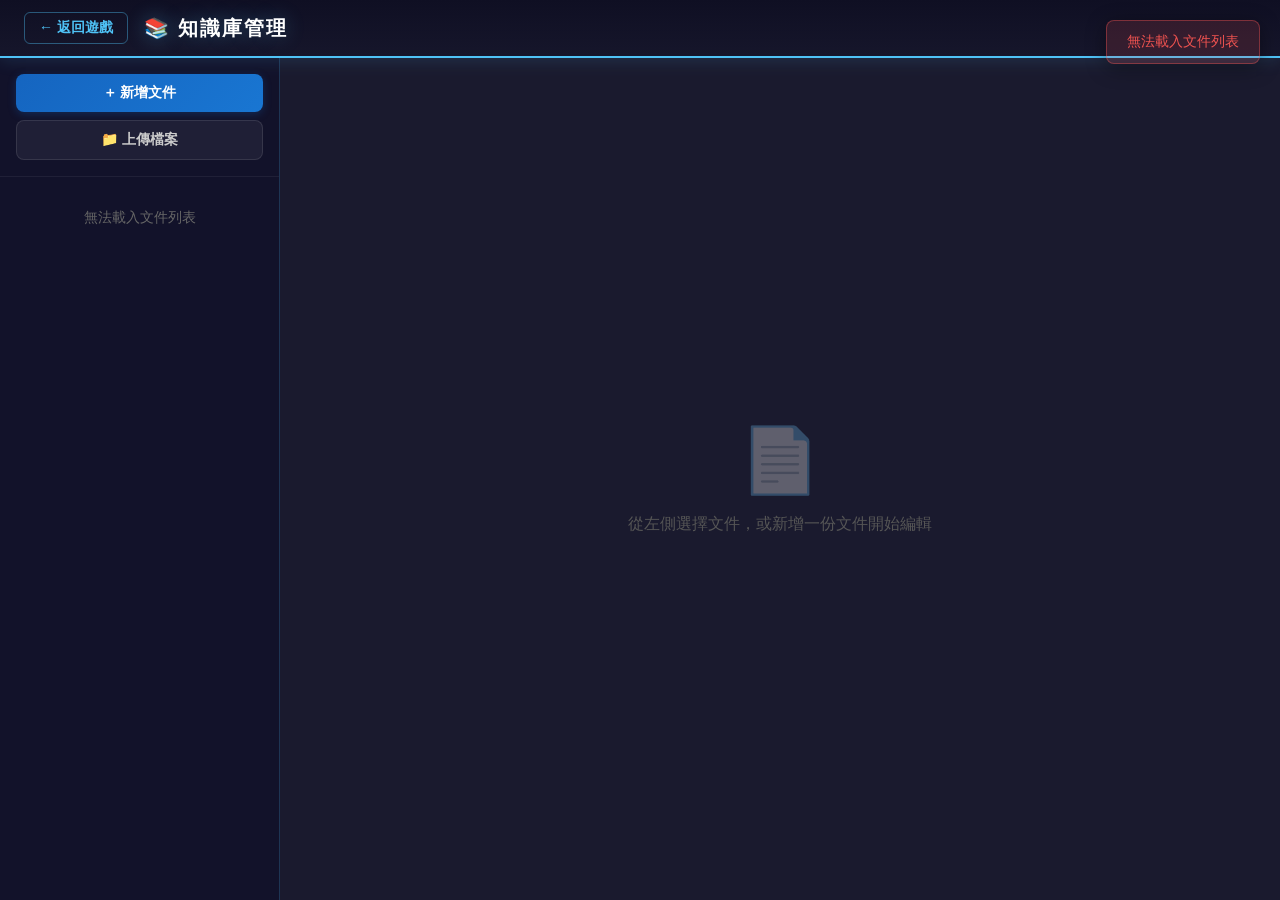
<file: static/editor.html>
<!DOCTYPE html>
<html lang="zh-TW">
<head>
  <meta charset="UTF-8">
  <meta name="viewport" content="width=device-width, initial-scale=1.0">
  <title>📚 知識庫管理 — 智慧工廠導覽</title>
  <link rel="stylesheet" href="/static/css/editor.css">
</head>
<body>

  <!-- 頂部標題列 -->
  <header class="editor-header">
    <a href="/static/game.html" class="back-link">← 返回遊戲</a>
    <h1 class="header-title">📚 知識庫管理</h1>
    <div class="header-status">
      <span id="save-indicator" class="save-indicator hidden">已儲存 ✓</span>
    </div>
  </header>

  <!-- 主要內容區 -->
  <div class="editor-container">

    <!-- 左側：文件列表 -->
    <aside class="sidebar">
      <div class="sidebar-actions">
        <button id="btn-new" class="sidebar-btn btn-new">＋ 新增文件</button>
        <button id="btn-upload" class="sidebar-btn btn-upload">📁 上傳檔案</button>
        <input type="file" id="file-upload" accept=".md,.txt,.json,.csv" multiple hidden>
      </div>
      <div class="file-list-wrapper">
        <ul id="file-list" class="file-list">
          <li class="file-list-placeholder">載入中...</li>
        </ul>
      </div>
    </aside>

    <!-- 右側：編輯區 -->
    <main class="editor-main">
      <div id="editor-empty" class="editor-empty">
        <div class="empty-icon">📄</div>
        <p>從左側選擇文件，或新增一份文件開始編輯</p>
      </div>

      <div id="editor-panel" class="editor-panel hidden">
        <!-- 文件名 -->
        <div class="editor-name-row">
          <label for="doc-name">文件名稱</label>
          <input type="text" id="doc-name" placeholder="例：factory_overview.md" autocomplete="off">
        </div>

        <!-- 編輯器 / 預覽 -->
        <div class="editor-body">
          <textarea id="doc-content" placeholder="在此輸入 Markdown 內容..."></textarea>
          <div id="preview-area" class="preview-area hidden"></div>
        </div>

        <!-- 按鈕列 -->
        <div class="editor-actions">
          <div class="actions-left">
            <button id="btn-save" class="action-btn btn-save">💾 儲存</button>
            <button id="btn-preview" class="action-btn btn-preview">👁 預覽</button>
          </div>
          <div class="actions-right">
            <button id="btn-delete" class="action-btn btn-delete">🗑 刪除</button>
          </div>
        </div>

        <div class="editor-hint">
          <kbd>Ctrl</kbd>+<kbd>S</kbd> 儲存 ·
          <kbd>Ctrl</kbd>+<kbd>P</kbd> 預覽切換
        </div>
      </div>
    </main>

  </div>

  <!-- Toast 通知 -->
  <div id="toast-container" class="toast-container"></div>

  <script src="/static/js/editor.js"></script>
</body>
</html>
</file>
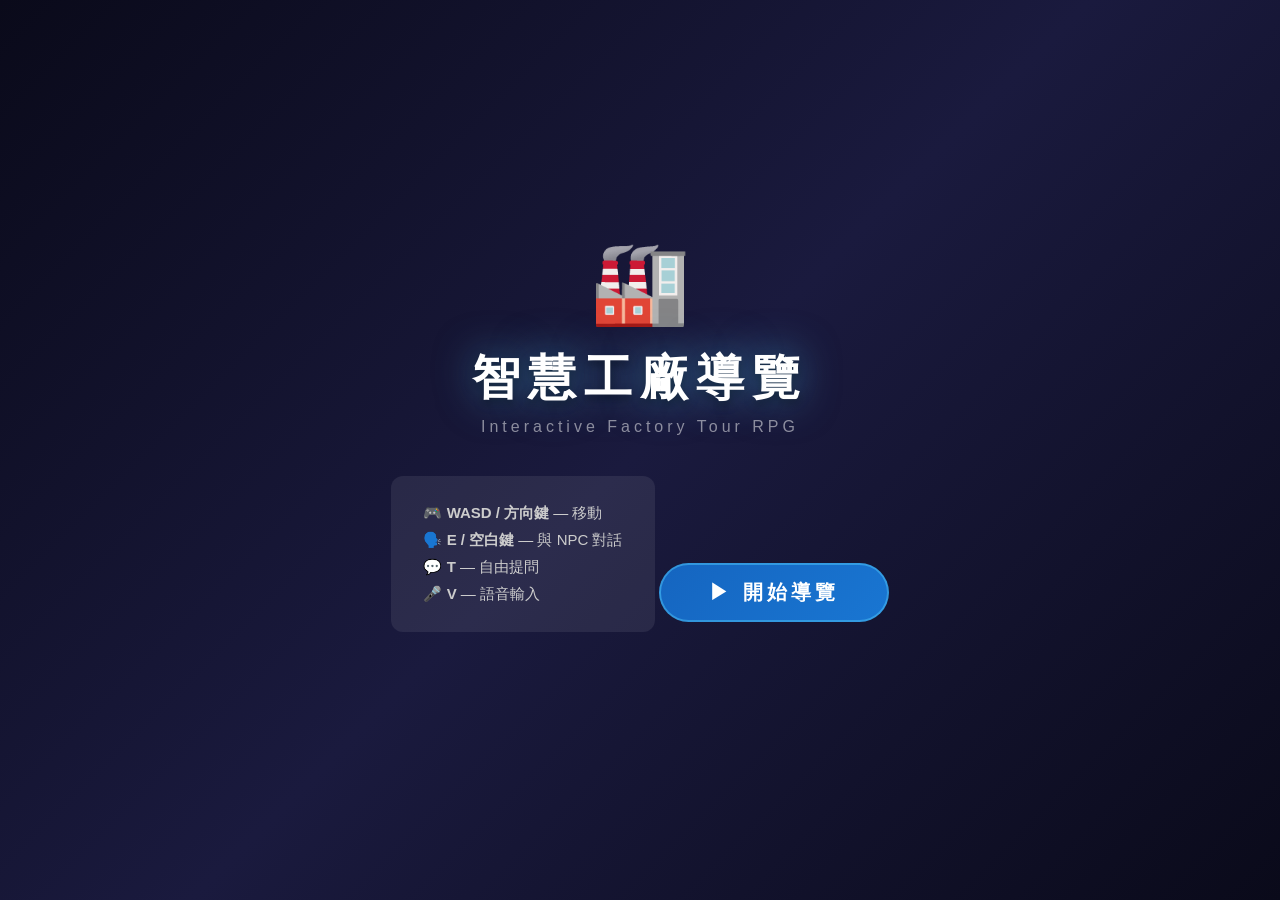
<file: static/game.html>
<!DOCTYPE html>
<html lang="zh-TW">
<head>
  <meta charset="UTF-8">
  <meta name="viewport" content="width=device-width, initial-scale=1.0, user-scalable=no">
  <title>🏭 智慧工廠導覽 RPG</title>
  <link rel="stylesheet" href="/static/css/game.css">
</head>
<body>
  <!-- 全螢幕 canvas -->
  <canvas id="game-canvas"></canvas>

  <!-- RPG 對話框（覆蓋在 canvas 上方） -->
  <div id="dialog-overlay" class="dialog-overlay hidden">
    <div class="dialog-box">
      <div class="dialog-portrait" id="dialog-portrait">🧑‍🏭</div>
      <div class="dialog-content">
        <div class="dialog-speaker" id="dialog-speaker">導覽員</div>
        <div class="dialog-text" id="dialog-text"></div>
        <div class="dialog-typing" id="dialog-typing" style="display:none">
          <span>.</span><span>.</span><span>.</span>
        </div>
      </div>
      <div class="dialog-hint" id="dialog-hint">按 E 關閉</div>
    </div>
  </div>

  <!-- 聊天輸入框（按 T 開啟） -->
  <div id="chat-input-overlay" class="chat-input-overlay hidden">
    <div class="chat-input-box">
      <span class="chat-input-label">💬 提問：</span>
      <input id="chat-input" type="text" placeholder="輸入問題詢問導覽員..." autocomplete="off">
      <button id="chat-send">送出</button>
      <span class="chat-input-hint">Enter 送出 / Esc 取消</span>
    </div>
  </div>

  <!-- 語音按鈕 -->
  <button id="voice-btn" class="voice-btn hidden" title="語音輸入 (V)">🎤</button>
  <button id="tts-toggle" class="tts-toggle hidden" title="語音播報開關">🔊</button>

  <!-- 測驗和回饋覆蓋層由 JS 動態建立 -->

  <!-- 開場畫面 -->
  <div id="title-screen" class="title-screen">
    <div class="title-content">
      <div class="title-logo">🏭</div>
      <h1 class="title-text">智慧工廠導覽</h1>
      <p class="title-sub">Interactive Factory Tour RPG</p>
      <div class="title-controls">
        <p>🎮 <strong>WASD / 方向鍵</strong> — 移動</p>
        <p>🗣️ <strong>E / 空白鍵</strong> — 與 NPC 對話</p>
        <p>💬 <strong>T</strong> — 自由提問</p>
        <p>🎤 <strong>V</strong> — 語音輸入</p>
      </div>
      <button id="start-btn" class="start-btn">▶ 開始導覽</button>
    </div>
  </div>

  <!-- v3.0 新系統（全域 class，非 ES module） -->
  <script src="/static/js/websocket.js"></script>
  <script src="/static/js/voice.js"></script>
  <script src="/static/js/quiz.js"></script>
  <script src="/static/js/feedback.js"></script>

  <!-- 主遊戲模組 -->
  <script type="module" src="/static/js/main.js"></script>
</body>
</html>
</file>
<file: static/css/editor.css>
/* editor.css — 知識庫管理介面，配合 game.css 深色主題 */

/* ── Reset ── */
* {
  margin: 0;
  padding: 0;
  box-sizing: border-box;
}

body {
  font-family: "Microsoft JhengHei", "Noto Sans TC", -apple-system, sans-serif;
  background: #1a1a2e;
  color: #e0e0e0;
  height: 100vh;
  display: flex;
  flex-direction: column;
  overflow: hidden;
}

/* ══════════════════════════════════════
   頂部標題列
   ══════════════════════════════════════ */
.editor-header {
  display: flex;
  align-items: center;
  gap: 16px;
  padding: 12px 24px;
  background: linear-gradient(180deg, #0f0f23 0%, #16162b 100%);
  border-bottom: 2px solid #4FC3F7;
  box-shadow: 0 2px 16px rgba(79, 195, 247, 0.15);
  flex-shrink: 0;
  z-index: 10;
}

.back-link {
  color: #4FC3F7;
  text-decoration: none;
  font-size: 14px;
  font-weight: 600;
  padding: 6px 14px;
  border: 1px solid rgba(79, 195, 247, 0.4);
  border-radius: 6px;
  transition: all 0.2s;
  white-space: nowrap;
}

.back-link:hover {
  background: rgba(79, 195, 247, 0.15);
  border-color: #4FC3F7;
}

.header-title {
  font-size: 20px;
  font-weight: 700;
  color: #fff;
  letter-spacing: 2px;
  text-shadow: 0 0 20px rgba(79, 195, 247, 0.3);
  flex: 1;
}

.header-status {
  display: flex;
  align-items: center;
  gap: 8px;
}

.save-indicator {
  font-size: 13px;
  color: #66BB6A;
  padding: 4px 12px;
  background: rgba(102, 187, 106, 0.1);
  border-radius: 4px;
  transition: opacity 0.3s;
}

.save-indicator.hidden {
  opacity: 0;
  pointer-events: none;
}

/* ══════════════════════════════════════
   主容器：split-pane
   ══════════════════════════════════════ */
.editor-container {
  display: flex;
  flex: 1;
  min-height: 0;
}

/* ══════════════════════════════════════
   左側邊欄
   ══════════════════════════════════════ */
.sidebar {
  width: 280px;
  min-width: 220px;
  background: #12122a;
  border-right: 1px solid rgba(79, 195, 247, 0.2);
  display: flex;
  flex-direction: column;
  flex-shrink: 0;
}

.sidebar-actions {
  padding: 16px;
  display: flex;
  flex-direction: column;
  gap: 8px;
  border-bottom: 1px solid rgba(255, 255, 255, 0.06);
}

.sidebar-btn {
  width: 100%;
  padding: 10px 16px;
  font-size: 14px;
  font-weight: 600;
  font-family: inherit;
  border: none;
  border-radius: 8px;
  cursor: pointer;
  transition: all 0.2s;
}

.btn-new {
  color: #fff;
  background: linear-gradient(135deg, #1565C0, #1976D2);
  box-shadow: 0 2px 8px rgba(21, 101, 192, 0.3);
}

.btn-new:hover {
  background: linear-gradient(135deg, #1976D2, #2196F3);
  transform: translateY(-1px);
  box-shadow: 0 4px 12px rgba(33, 150, 243, 0.4);
}

.btn-upload {
  color: #ccc;
  background: rgba(255, 255, 255, 0.06);
  border: 1px solid rgba(255, 255, 255, 0.1);
}

.btn-upload:hover {
  background: rgba(255, 255, 255, 0.1);
  color: #fff;
}

/* 文件列表 */
.file-list-wrapper {
  flex: 1;
  overflow-y: auto;
  padding: 8px;
}

.file-list {
  list-style: none;
}

.file-list-placeholder {
  padding: 24px 16px;
  text-align: center;
  color: #666;
  font-size: 14px;
}

.file-item {
  padding: 10px 14px;
  font-size: 14px;
  color: #bbb;
  border-radius: 6px;
  cursor: pointer;
  transition: all 0.15s;
  display: flex;
  align-items: center;
  gap: 8px;
  margin-bottom: 2px;
  word-break: break-all;
}

.file-item::before {
  content: "📄";
  font-size: 13px;
  flex-shrink: 0;
}

.file-item:hover {
  background: rgba(79, 195, 247, 0.08);
  color: #fff;
}

.file-item.active {
  background: rgba(79, 195, 247, 0.15);
  color: #4FC3F7;
  font-weight: 600;
  border-left: 3px solid #4FC3F7;
}

/* 滾動條 */
.file-list-wrapper::-webkit-scrollbar {
  width: 6px;
}

.file-list-wrapper::-webkit-scrollbar-track {
  background: transparent;
}

.file-list-wrapper::-webkit-scrollbar-thumb {
  background: rgba(79, 195, 247, 0.2);
  border-radius: 3px;
}

.file-list-wrapper::-webkit-scrollbar-thumb:hover {
  background: rgba(79, 195, 247, 0.4);
}

/* ══════════════════════════════════════
   右側編輯區
   ══════════════════════════════════════ */
.editor-main {
  flex: 1;
  display: flex;
  flex-direction: column;
  min-width: 0;
  padding: 20px 24px;
}

/* 空狀態 */
.editor-empty {
  flex: 1;
  display: flex;
  flex-direction: column;
  align-items: center;
  justify-content: center;
  gap: 16px;
  color: #555;
}

.editor-empty.hidden {
  display: none;
}

.empty-icon {
  font-size: 64px;
  opacity: 0.3;
}

.editor-empty p {
  font-size: 16px;
}

/* 編輯面板 */
.editor-panel {
  flex: 1;
  display: flex;
  flex-direction: column;
  gap: 12px;
  min-height: 0;
  animation: editorFadeIn 0.2s ease-out;
}

.editor-panel.hidden {
  display: none;
}

@keyframes editorFadeIn {
  from { opacity: 0; transform: translateY(8px); }
  to { opacity: 1; transform: translateY(0); }
}

/* 文件名列 */
.editor-name-row {
  display: flex;
  align-items: center;
  gap: 12px;
}

.editor-name-row label {
  font-size: 13px;
  font-weight: 600;
  color: #888;
  white-space: nowrap;
}

#doc-name {
  flex: 1;
  padding: 10px 14px;
  font-size: 15px;
  font-family: inherit;
  color: #fff;
  background: rgba(255, 255, 255, 0.05);
  border: 1px solid rgba(255, 255, 255, 0.12);
  border-radius: 6px;
  outline: none;
  transition: border-color 0.2s;
}

#doc-name:focus {
  border-color: #4FC3F7;
  box-shadow: 0 0 0 2px rgba(79, 195, 247, 0.15);
}

/* 編輯區域本體 */
.editor-body {
  flex: 1;
  min-height: 0;
  position: relative;
}

#doc-content {
  width: 100%;
  height: 100%;
  padding: 16px;
  font-family: "JetBrains Mono", "Fira Code", "Cascadia Code", "SF Mono", "Consolas", monospace;
  font-size: 14px;
  line-height: 1.7;
  color: #e0e0e0;
  background: #0e0e20;
  border: 1px solid rgba(255, 255, 255, 0.1);
  border-radius: 8px;
  outline: none;
  resize: none;
  tab-size: 2;
  transition: border-color 0.2s;
}

#doc-content:focus {
  border-color: #4FC3F7;
  box-shadow: 0 0 0 2px rgba(79, 195, 247, 0.1);
}

#doc-content::placeholder {
  color: #444;
}

/* 預覽區 */
.preview-area {
  position: absolute;
  inset: 0;
  padding: 20px 24px;
  background: #0e0e20;
  border: 1px solid rgba(79, 195, 247, 0.3);
  border-radius: 8px;
  overflow-y: auto;
  line-height: 1.8;
  font-size: 15px;
}

.preview-area.hidden {
  display: none;
}

/* Markdown 預覽樣式 */
.preview-area h1 {
  font-size: 28px;
  font-weight: 800;
  color: #fff;
  margin: 24px 0 12px;
  padding-bottom: 8px;
  border-bottom: 2px solid rgba(79, 195, 247, 0.3);
}

.preview-area h1:first-child {
  margin-top: 0;
}

.preview-area h2 {
  font-size: 22px;
  font-weight: 700;
  color: #e0e0e0;
  margin: 20px 0 10px;
  padding-bottom: 6px;
  border-bottom: 1px solid rgba(255, 255, 255, 0.08);
}

.preview-area h3 {
  font-size: 18px;
  font-weight: 600;
  color: #ccc;
  margin: 16px 0 8px;
}

.preview-area h4,
.preview-area h5,
.preview-area h6 {
  font-size: 15px;
  font-weight: 600;
  color: #aaa;
  margin: 12px 0 6px;
}

.preview-area p {
  margin: 8px 0;
  color: #ccc;
}

.preview-area strong {
  color: #fff;
  font-weight: 700;
}

.preview-area em {
  color: #b0bec5;
  font-style: italic;
}

.preview-area ul,
.preview-area ol {
  margin: 8px 0;
  padding-left: 24px;
}

.preview-area li {
  margin: 4px 0;
  color: #ccc;
}

.preview-area code {
  font-family: "JetBrains Mono", "Fira Code", "Consolas", monospace;
  font-size: 13px;
  background: rgba(79, 195, 247, 0.08);
  color: #4FC3F7;
  padding: 2px 6px;
  border-radius: 4px;
}

.preview-area pre {
  margin: 12px 0;
  padding: 16px;
  background: #090918;
  border: 1px solid rgba(255, 255, 255, 0.08);
  border-radius: 6px;
  overflow-x: auto;
}

.preview-area pre code {
  background: none;
  padding: 0;
  color: #b0bec5;
  font-size: 13px;
  line-height: 1.6;
}

.preview-area blockquote {
  margin: 12px 0;
  padding: 8px 16px;
  border-left: 4px solid #4FC3F7;
  background: rgba(79, 195, 247, 0.05);
  color: #aaa;
}

.preview-area hr {
  border: none;
  border-top: 1px solid rgba(255, 255, 255, 0.1);
  margin: 20px 0;
}

.preview-area a {
  color: #4FC3F7;
  text-decoration: underline;
}

.preview-area table {
  border-collapse: collapse;
  margin: 12px 0;
  width: 100%;
}

.preview-area th,
.preview-area td {
  border: 1px solid rgba(255, 255, 255, 0.1);
  padding: 8px 12px;
  text-align: left;
}

.preview-area th {
  background: rgba(79, 195, 247, 0.1);
  font-weight: 600;
  color: #4FC3F7;
}

/* 滾動條 */
.preview-area::-webkit-scrollbar,
#doc-content::-webkit-scrollbar {
  width: 8px;
}

.preview-area::-webkit-scrollbar-track,
#doc-content::-webkit-scrollbar-track {
  background: transparent;
}

.preview-area::-webkit-scrollbar-thumb,
#doc-content::-webkit-scrollbar-thumb {
  background: rgba(79, 195, 247, 0.15);
  border-radius: 4px;
}

.preview-area::-webkit-scrollbar-thumb:hover,
#doc-content::-webkit-scrollbar-thumb:hover {
  background: rgba(79, 195, 247, 0.3);
}

/* ══════════════════════════════════════
   按鈕列
   ══════════════════════════════════════ */
.editor-actions {
  display: flex;
  align-items: center;
  justify-content: space-between;
  flex-shrink: 0;
}

.actions-left,
.actions-right {
  display: flex;
  gap: 8px;
}

.action-btn {
  padding: 10px 20px;
  font-size: 14px;
  font-weight: 600;
  font-family: inherit;
  border: none;
  border-radius: 8px;
  cursor: pointer;
  transition: all 0.2s;
}

.btn-save {
  color: #fff;
  background: linear-gradient(135deg, #1565C0, #1976D2);
  box-shadow: 0 2px 8px rgba(21, 101, 192, 0.3);
}

.btn-save:hover {
  background: linear-gradient(135deg, #1976D2, #2196F3);
  transform: translateY(-1px);
  box-shadow: 0 4px 12px rgba(33, 150, 243, 0.4);
}

.btn-preview {
  color: #ccc;
  background: rgba(255, 255, 255, 0.06);
  border: 1px solid rgba(255, 255, 255, 0.1);
}

.btn-preview:hover {
  background: rgba(255, 255, 255, 0.1);
  color: #fff;
}

.btn-preview.active {
  color: #4FC3F7;
  background: rgba(79, 195, 247, 0.1);
  border-color: rgba(79, 195, 247, 0.4);
}

.btn-delete {
  color: #ef5350;
  background: rgba(239, 83, 80, 0.08);
  border: 1px solid rgba(239, 83, 80, 0.2);
}

.btn-delete:hover {
  background: rgba(239, 83, 80, 0.15);
  border-color: rgba(239, 83, 80, 0.5);
}

/* 快捷鍵提示 */
.editor-hint {
  text-align: center;
  font-size: 12px;
  color: #555;
  flex-shrink: 0;
}

.editor-hint kbd {
  display: inline-block;
  padding: 1px 6px;
  font-size: 11px;
  font-family: inherit;
  background: rgba(255, 255, 255, 0.06);
  border: 1px solid rgba(255, 255, 255, 0.12);
  border-radius: 3px;
  color: #888;
}

/* ══════════════════════════════════════
   Toast 通知
   ══════════════════════════════════════ */
.toast-container {
  position: fixed;
  top: 20px;
  right: 20px;
  z-index: 1000;
  display: flex;
  flex-direction: column;
  gap: 8px;
}

.toast {
  padding: 12px 20px;
  border-radius: 8px;
  font-size: 14px;
  font-weight: 500;
  box-shadow: 0 4px 20px rgba(0, 0, 0, 0.4);
  animation: toastIn 0.3s ease-out;
  transition: opacity 0.3s, transform 0.3s;
}

.toast.toast-out {
  opacity: 0;
  transform: translateX(30px);
}

.toast-success {
  background: rgba(102, 187, 106, 0.15);
  border: 1px solid rgba(102, 187, 106, 0.4);
  color: #66BB6A;
}

.toast-error {
  background: rgba(239, 83, 80, 0.15);
  border: 1px solid rgba(239, 83, 80, 0.4);
  color: #ef5350;
}

.toast-info {
  background: rgba(79, 195, 247, 0.15);
  border: 1px solid rgba(79, 195, 247, 0.4);
  color: #4FC3F7;
}

@keyframes toastIn {
  from { opacity: 0; transform: translateX(30px); }
  to { opacity: 1; transform: translateX(0); }
}

/* ══════════════════════════════════════
   響應式 — 行動裝置
   ══════════════════════════════════════ */
@media (max-width: 768px) {
  .editor-container {
    flex-direction: column;
  }

  .sidebar {
    width: 100%;
    max-height: 200px;
    border-right: none;
    border-bottom: 1px solid rgba(79, 195, 247, 0.2);
  }

  .sidebar-actions {
    flex-direction: row;
    padding: 10px 12px;
  }

  .file-list-wrapper {
    max-height: 120px;
  }

  .editor-main {
    padding: 12px 16px;
  }

  .editor-header {
    padding: 10px 16px;
  }

  .header-title {
    font-size: 16px;
    letter-spacing: 1px;
  }

  .editor-actions {
    flex-wrap: wrap;
    gap: 8px;
  }

  .editor-hint {
    display: none;
  }
}

@media (max-width: 480px) {
  .editor-name-row {
    flex-direction: column;
    align-items: stretch;
    gap: 6px;
  }

  .action-btn {
    padding: 8px 14px;
    font-size: 13px;
  }

  .sidebar-btn {
    padding: 8px 12px;
    font-size: 13px;
  }
}
</file>
<file: static/css/game.css>
/* game.css - 全螢幕 RPG 風格工廠導覽 */

* {
  margin: 0;
  padding: 0;
  box-sizing: border-box;
}

body {
  font-family: "Microsoft JhengHei", "Noto Sans TC", -apple-system, sans-serif;
  background: #0a0a12;
  color: #e0e0e0;
  overflow: hidden;
  height: 100vh;
  width: 100vw;
  cursor: none;
}

/* ── 全螢幕 Canvas ── */
#game-canvas {
  display: block;
  width: 100vw;
  height: 100vh;
  image-rendering: pixelated;
  image-rendering: crisp-edges;
}

/* ══════════════════════════════════════
   開場畫面
   ══════════════════════════════════════ */
.title-screen {
  position: fixed;
  inset: 0;
  background: linear-gradient(135deg, #0a0a1a 0%, #1a1a3e 50%, #0a0a1a 100%);
  display: flex;
  align-items: center;
  justify-content: center;
  z-index: 1000;
  animation: titleBg 8s ease-in-out infinite;
}

@keyframes titleBg {
  0%, 100% { background-position: 0% 50%; }
  50% { background-position: 100% 50%; }
}

.title-screen.hidden {
  display: none;
}

.title-content {
  text-align: center;
  animation: titleFadeIn 1s ease-out;
}

@keyframes titleFadeIn {
  from { opacity: 0; transform: translateY(30px); }
  to { opacity: 1; transform: translateY(0); }
}

.title-logo {
  font-size: 80px;
  margin-bottom: 16px;
  animation: titleFloat 3s ease-in-out infinite;
}

@keyframes titleFloat {
  0%, 100% { transform: translateY(0); }
  50% { transform: translateY(-12px); }
}

.title-text {
  font-size: 48px;
  font-weight: 800;
  color: #fff;
  text-shadow: 0 0 40px rgba(79, 195, 247, 0.5), 0 4px 8px rgba(0,0,0,0.5);
  letter-spacing: 8px;
  margin-bottom: 8px;
}

.title-sub {
  font-size: 16px;
  color: rgba(255,255,255,0.5);
  letter-spacing: 4px;
  margin-bottom: 40px;
}

.title-controls {
  background: rgba(255,255,255,0.08);
  border-radius: 12px;
  padding: 20px 32px;
  margin-bottom: 32px;
  text-align: left;
  display: inline-block;
}

.title-controls p {
  font-size: 15px;
  margin: 8px 0;
  color: #ccc;
}

.start-btn {
  padding: 14px 48px;
  font-size: 20px;
  font-weight: 700;
  font-family: inherit;
  color: #fff;
  background: linear-gradient(135deg, #1565C0, #1976D2);
  border: 2px solid rgba(79, 195, 247, 0.5);
  border-radius: 50px;
  cursor: pointer;
  letter-spacing: 4px;
  transition: all 0.3s;
  animation: btnPulse 2s ease-in-out infinite;
}

.start-btn:hover {
  background: linear-gradient(135deg, #1976D2, #2196F3);
  transform: scale(1.05);
  box-shadow: 0 0 30px rgba(33, 150, 243, 0.5);
}

@keyframes btnPulse {
  0%, 100% { box-shadow: 0 0 10px rgba(33, 150, 243, 0.3); }
  50% { box-shadow: 0 0 25px rgba(33, 150, 243, 0.5); }
}

/* ══════════════════════════════════════
   RPG 對話框
   ══════════════════════════════════════ */
.dialog-overlay {
  position: fixed;
  bottom: 0;
  left: 0;
  right: 0;
  z-index: 100;
  padding: 16px 24px;
  pointer-events: none;
}

.dialog-overlay.hidden {
  display: none;
}

.dialog-box {
  max-width: 800px;
  margin: 0 auto;
  background: linear-gradient(180deg, rgba(10, 10, 30, 0.95), rgba(15, 15, 40, 0.98));
  border: 3px solid #4FC3F7;
  border-radius: 12px;
  padding: 16px 20px;
  display: flex;
  gap: 16px;
  align-items: flex-start;
  box-shadow:
    0 0 20px rgba(79, 195, 247, 0.3),
    0 -4px 30px rgba(0, 0, 0, 0.5),
    inset 0 1px 0 rgba(255,255,255,0.1);
  pointer-events: auto;
  animation: dialogSlideUp 0.3s ease-out;
  position: relative;
}

@keyframes dialogSlideUp {
  from { opacity: 0; transform: translateY(20px); }
  to { opacity: 1; transform: translateY(0); }
}

.dialog-portrait {
  width: 64px;
  height: 64px;
  background: rgba(79, 195, 247, 0.15);
  border: 2px solid #4FC3F7;
  border-radius: 8px;
  display: flex;
  align-items: center;
  justify-content: center;
  font-size: 36px;
  flex-shrink: 0;
}

.dialog-content {
  flex: 1;
  min-width: 0;
}

.dialog-speaker {
  font-size: 14px;
  font-weight: 700;
  color: #4FC3F7;
  margin-bottom: 6px;
  letter-spacing: 2px;
}

.dialog-text {
  font-size: 16px;
  line-height: 1.7;
  color: #e8e8e8;
  min-height: 48px;
  white-space: pre-wrap;
  word-break: break-word;
}

.dialog-hint {
  position: absolute;
  bottom: 8px;
  right: 16px;
  font-size: 12px;
  color: rgba(79, 195, 247, 0.7);
  animation: hintBlink 1.5s ease-in-out infinite;
}

@keyframes hintBlink {
  0%, 100% { opacity: 1; }
  50% { opacity: 0.3; }
}

/* 打字動畫 */
.dialog-typing span {
  font-size: 24px;
  font-weight: bold;
  color: #4FC3F7;
  animation: typingDot 1.4s infinite;
}
.dialog-typing span:nth-child(2) { animation-delay: 0.2s; }
.dialog-typing span:nth-child(3) { animation-delay: 0.4s; }

@keyframes typingDot {
  0%, 60%, 100% { opacity: 0.2; }
  30% { opacity: 1; }
}

/* ══════════════════════════════════════
   聊天輸入框
   ══════════════════════════════════════ */
.chat-input-overlay {
  position: fixed;
  bottom: 20px;
  left: 50%;
  transform: translateX(-50%);
  z-index: 200;
  animation: inputSlideUp 0.2s ease-out;
}

.chat-input-overlay.hidden {
  display: none;
}

@keyframes inputSlideUp {
  from { opacity: 0; transform: translateX(-50%) translateY(10px); }
  to { opacity: 1; transform: translateX(-50%) translateY(0); }
}

.chat-input-box {
  display: flex;
  align-items: center;
  gap: 8px;
  background: rgba(10, 10, 30, 0.95);
  border: 2px solid #4FC3F7;
  border-radius: 30px;
  padding: 8px 16px;
  box-shadow: 0 0 20px rgba(79, 195, 247, 0.3);
}

.chat-input-label {
  font-size: 14px;
  color: #4FC3F7;
  white-space: nowrap;
}

#chat-input {
  width: 400px;
  padding: 8px 12px;
  border: none;
  background: transparent;
  color: #fff;
  font-size: 15px;
  font-family: inherit;
  outline: none;
}

#chat-input::placeholder {
  color: #666;
}

#chat-send {
  padding: 8px 20px;
  background: #1565C0;
  color: #fff;
  border: none;
  border-radius: 20px;
  font-size: 14px;
  font-family: inherit;
  cursor: pointer;
  transition: background 0.2s;
  white-space: nowrap;
}

#chat-send:hover {
  background: #1976D2;
}

.chat-input-hint {
  font-size: 11px;
  color: #666;
  white-space: nowrap;
}

/* ══════════════════════════════════════
   互動提示氣泡（NPC 頭上）
   ══════════════════════════════════════ */
.interact-hint {
  position: fixed;
  z-index: 50;
  background: rgba(0,0,0,0.8);
  border: 1px solid #4FC3F7;
  border-radius: 8px;
  padding: 4px 10px;
  font-size: 12px;
  color: #4FC3F7;
  pointer-events: none;
  animation: floatHint 1s ease-in-out infinite;
}

@keyframes floatHint {
  0%, 100% { transform: translateY(0); }
  50% { transform: translateY(-4px); }
}

/* ══════════════════════════════════════
   語音按鈕
   ══════════════════════════════════════ */
.voice-btn, .tts-toggle {
  position: fixed;
  z-index: 150;
  width: 48px;
  height: 48px;
  border-radius: 50%;
  border: 2px solid rgba(79, 195, 247, 0.5);
  background: rgba(10, 10, 30, 0.85);
  font-size: 22px;
  cursor: pointer;
  transition: all 0.3s;
  display: flex;
  align-items: center;
  justify-content: center;
}

.voice-btn {
  bottom: 80px;
  right: 20px;
}

.tts-toggle {
  bottom: 80px;
  right: 76px;
}

.voice-btn:hover, .tts-toggle:hover {
  background: rgba(25, 118, 210, 0.5);
  border-color: #4FC3F7;
  transform: scale(1.1);
}

.voice-btn.recording {
  border-color: #ef5350;
  background: rgba(239, 83, 80, 0.3);
  animation: voicePulse 1s ease-in-out infinite;
}

@keyframes voicePulse {
  0%, 100% { box-shadow: 0 0 10px rgba(239, 83, 80, 0.3); }
  50% { box-shadow: 0 0 25px rgba(239, 83, 80, 0.6); }
}

.voice-btn.hidden, .tts-toggle.hidden {
  display: none;
}

.tts-toggle.disabled {
  opacity: 0.4;
}

/* ══════════════════════════════════════
   測驗系統
   ══════════════════════════════════════ */
.quiz-overlay {
  position: fixed;
  inset: 0;
  z-index: 300;
  background: rgba(0, 0, 0, 0.7);
  display: flex;
  align-items: center;
  justify-content: center;
  animation: fadeIn 0.3s ease-out;
}

.quiz-overlay.hidden {
  display: none;
}

@keyframes fadeIn {
  from { opacity: 0; }
  to { opacity: 1; }
}

.quiz-box {
  background: linear-gradient(180deg, rgba(10, 10, 30, 0.97), rgba(15, 15, 45, 0.99));
  border: 3px solid #4FC3F7;
  border-radius: 16px;
  padding: 28px 32px;
  max-width: 600px;
  width: 90%;
  box-shadow: 0 0 40px rgba(79, 195, 247, 0.3);
  animation: quizSlideIn 0.4s ease-out;
}

@keyframes quizSlideIn {
  from { opacity: 0; transform: scale(0.9) translateY(20px); }
  to { opacity: 1; transform: scale(1) translateY(0); }
}

.quiz-header {
  display: flex;
  align-items: center;
  gap: 10px;
  margin-bottom: 20px;
  padding-bottom: 12px;
  border-bottom: 1px solid rgba(79, 195, 247, 0.3);
}

.quiz-icon {
  font-size: 28px;
}

.quiz-title {
  font-size: 20px;
  font-weight: 700;
  color: #4FC3F7;
  flex: 1;
}

.quiz-progress {
  font-size: 14px;
  color: #999;
  background: rgba(255,255,255,0.1);
  padding: 4px 12px;
  border-radius: 12px;
}

.quiz-question {
  font-size: 18px;
  line-height: 1.6;
  color: #e8e8e8;
  margin-bottom: 20px;
}

.quiz-options {
  display: flex;
  flex-direction: column;
  gap: 10px;
  margin-bottom: 16px;
}

.quiz-option {
  padding: 12px 18px;
  background: rgba(255,255,255,0.05);
  border: 2px solid rgba(255,255,255,0.15);
  border-radius: 10px;
  color: #e0e0e0;
  font-size: 15px;
  cursor: pointer;
  transition: all 0.2s;
  text-align: left;
  font-family: inherit;
}

.quiz-option:hover {
  background: rgba(79, 195, 247, 0.15);
  border-color: rgba(79, 195, 247, 0.5);
}

.quiz-option.selected {
  border-color: #4FC3F7;
  background: rgba(79, 195, 247, 0.2);
}

.quiz-option.correct {
  border-color: #66bb6a;
  background: rgba(102, 187, 106, 0.2);
  color: #a5d6a7;
}

.quiz-option.wrong {
  border-color: #ef5350;
  background: rgba(239, 83, 80, 0.2);
  color: #ef9a9a;
}

.quiz-option:disabled {
  cursor: default;
  opacity: 0.8;
}

.quiz-feedback {
  padding: 14px 18px;
  border-radius: 10px;
  margin-bottom: 16px;
  font-size: 14px;
  line-height: 1.5;
}

.quiz-feedback.hidden {
  display: none;
}

.quiz-feedback.correct {
  background: rgba(102, 187, 106, 0.15);
  border: 1px solid rgba(102, 187, 106, 0.3);
  color: #a5d6a7;
}

.quiz-feedback.wrong {
  background: rgba(239, 83, 80, 0.15);
  border: 1px solid rgba(239, 83, 80, 0.3);
  color: #ef9a9a;
}

.quiz-actions {
  display: flex;
  gap: 12px;
  justify-content: flex-end;
}

.quiz-next, .quiz-skip {
  padding: 10px 24px;
  border-radius: 20px;
  border: none;
  font-size: 14px;
  font-family: inherit;
  cursor: pointer;
  transition: all 0.2s;
}

.quiz-next {
  background: linear-gradient(135deg, #1565C0, #1976D2);
  color: #fff;
}

.quiz-next:hover {
  background: linear-gradient(135deg, #1976D2, #2196F3);
}

.quiz-next.hidden {
  display: none;
}

.quiz-skip {
  background: transparent;
  color: #999;
  border: 1px solid rgba(255,255,255,0.2);
}

.quiz-skip:hover {
  background: rgba(255,255,255,0.05);
  color: #ccc;
}

/* ══════════════════════════════════════
   回饋評分系統
   ══════════════════════════════════════ */
.feedback-overlay {
  position: fixed;
  inset: 0;
  z-index: 400;
  background: rgba(0, 0, 0, 0.8);
  display: flex;
  align-items: center;
  justify-content: center;
  animation: fadeIn 0.5s ease-out;
}

.feedback-overlay.hidden {
  display: none;
}

.feedback-box {
  background: linear-gradient(180deg, rgba(10, 10, 30, 0.97), rgba(20, 10, 50, 0.99));
  border: 3px solid #ab47bc;
  border-radius: 20px;
  padding: 36px 40px;
  max-width: 480px;
  width: 90%;
  text-align: center;
  box-shadow: 0 0 60px rgba(171, 71, 188, 0.3);
  animation: quizSlideIn 0.5s ease-out;
}

.feedback-header {
  font-size: 28px;
  font-weight: 800;
  color: #fff;
  margin-bottom: 8px;
}

.feedback-subheader {
  font-size: 15px;
  color: #999;
  margin-bottom: 24px;
}

.feedback-stars {
  display: flex;
  justify-content: center;
  gap: 8px;
  margin-bottom: 12px;
}

.feedback-stars .star {
  font-size: 36px;
  cursor: pointer;
  transition: all 0.2s;
  filter: grayscale(100%);
  opacity: 0.4;
}

.feedback-stars .star.active {
  filter: grayscale(0%);
  opacity: 1;
  transform: scale(1.1);
}

.feedback-stars .star:hover {
  transform: scale(1.2);
}

.feedback-rating-text {
  font-size: 14px;
  color: #ab47bc;
  margin-bottom: 16px;
  min-height: 20px;
}

.feedback-comment {
  width: 100%;
  padding: 12px 16px;
  background: rgba(255,255,255,0.05);
  border: 1px solid rgba(255,255,255,0.15);
  border-radius: 10px;
  color: #e0e0e0;
  font-size: 14px;
  font-family: inherit;
  resize: none;
  margin-bottom: 16px;
  outline: none;
}

.feedback-comment:focus {
  border-color: #ab47bc;
}

.feedback-quiz-score {
  font-size: 14px;
  color: #4FC3F7;
  margin-bottom: 16px;
  padding: 8px 16px;
  background: rgba(79, 195, 247, 0.1);
  border-radius: 8px;
}

.feedback-quiz-score.hidden {
  display: none;
}

.feedback-submit {
  padding: 12px 36px;
  background: linear-gradient(135deg, #7B1FA2, #9C27B0);
  color: #fff;
  border: none;
  border-radius: 25px;
  font-size: 16px;
  font-weight: 700;
  font-family: inherit;
  cursor: pointer;
  transition: all 0.3s;
  letter-spacing: 2px;
}

.feedback-submit:hover {
  background: linear-gradient(135deg, #9C27B0, #BA68C8);
  transform: scale(1.05);
  box-shadow: 0 0 20px rgba(156, 39, 176, 0.4);
}

.feedback-submit:disabled {
  opacity: 0.5;
  cursor: default;
}

.feedback-thanks {
  font-size: 20px;
  color: #66bb6a;
  margin-top: 16px;
}

.feedback-thanks.hidden {
  display: none;
}

/* ══════════════════════════════════════
   NPC 語音氣泡
   ══════════════════════════════════════ */
.speech-bubble {
  position: absolute;
  background: rgba(255, 255, 255, 0.95);
  color: #333;
  padding: 6px 12px;
  border-radius: 12px;
  font-size: 12px;
  max-width: 150px;
  text-align: center;
  pointer-events: none;
  animation: bubbleFloat 0.3s ease-out;
  z-index: 50;
}

.speech-bubble::after {
  content: '';
  position: absolute;
  bottom: -6px;
  left: 50%;
  transform: translateX(-50%);
  border-left: 6px solid transparent;
  border-right: 6px solid transparent;
  border-top: 6px solid rgba(255, 255, 255, 0.95);
}

@keyframes bubbleFloat {
  from { opacity: 0; transform: translateY(5px); }
  to { opacity: 1; transform: translateY(0); }
}

/* ── 響應式 ── */
@media (max-width: 700px) {
  .dialog-box {
    flex-direction: column;
    align-items: center;
    padding: 12px;
  }
  .dialog-portrait {
    width: 48px;
    height: 48px;
    font-size: 24px;
  }
  #chat-input {
    width: 200px;
  }
  .title-text {
    font-size: 28px;
    letter-spacing: 4px;
  }
  .title-logo {
    font-size: 48px;
  }
  .quiz-box, .feedback-box {
    padding: 20px;
  }
  .voice-btn {
    bottom: 70px;
    right: 12px;
    width: 40px;
    height: 40px;
    font-size: 18px;
  }
  .tts-toggle {
    bottom: 70px;
    right: 60px;
    width: 40px;
    height: 40px;
    font-size: 18px;
  }
}
</file>
